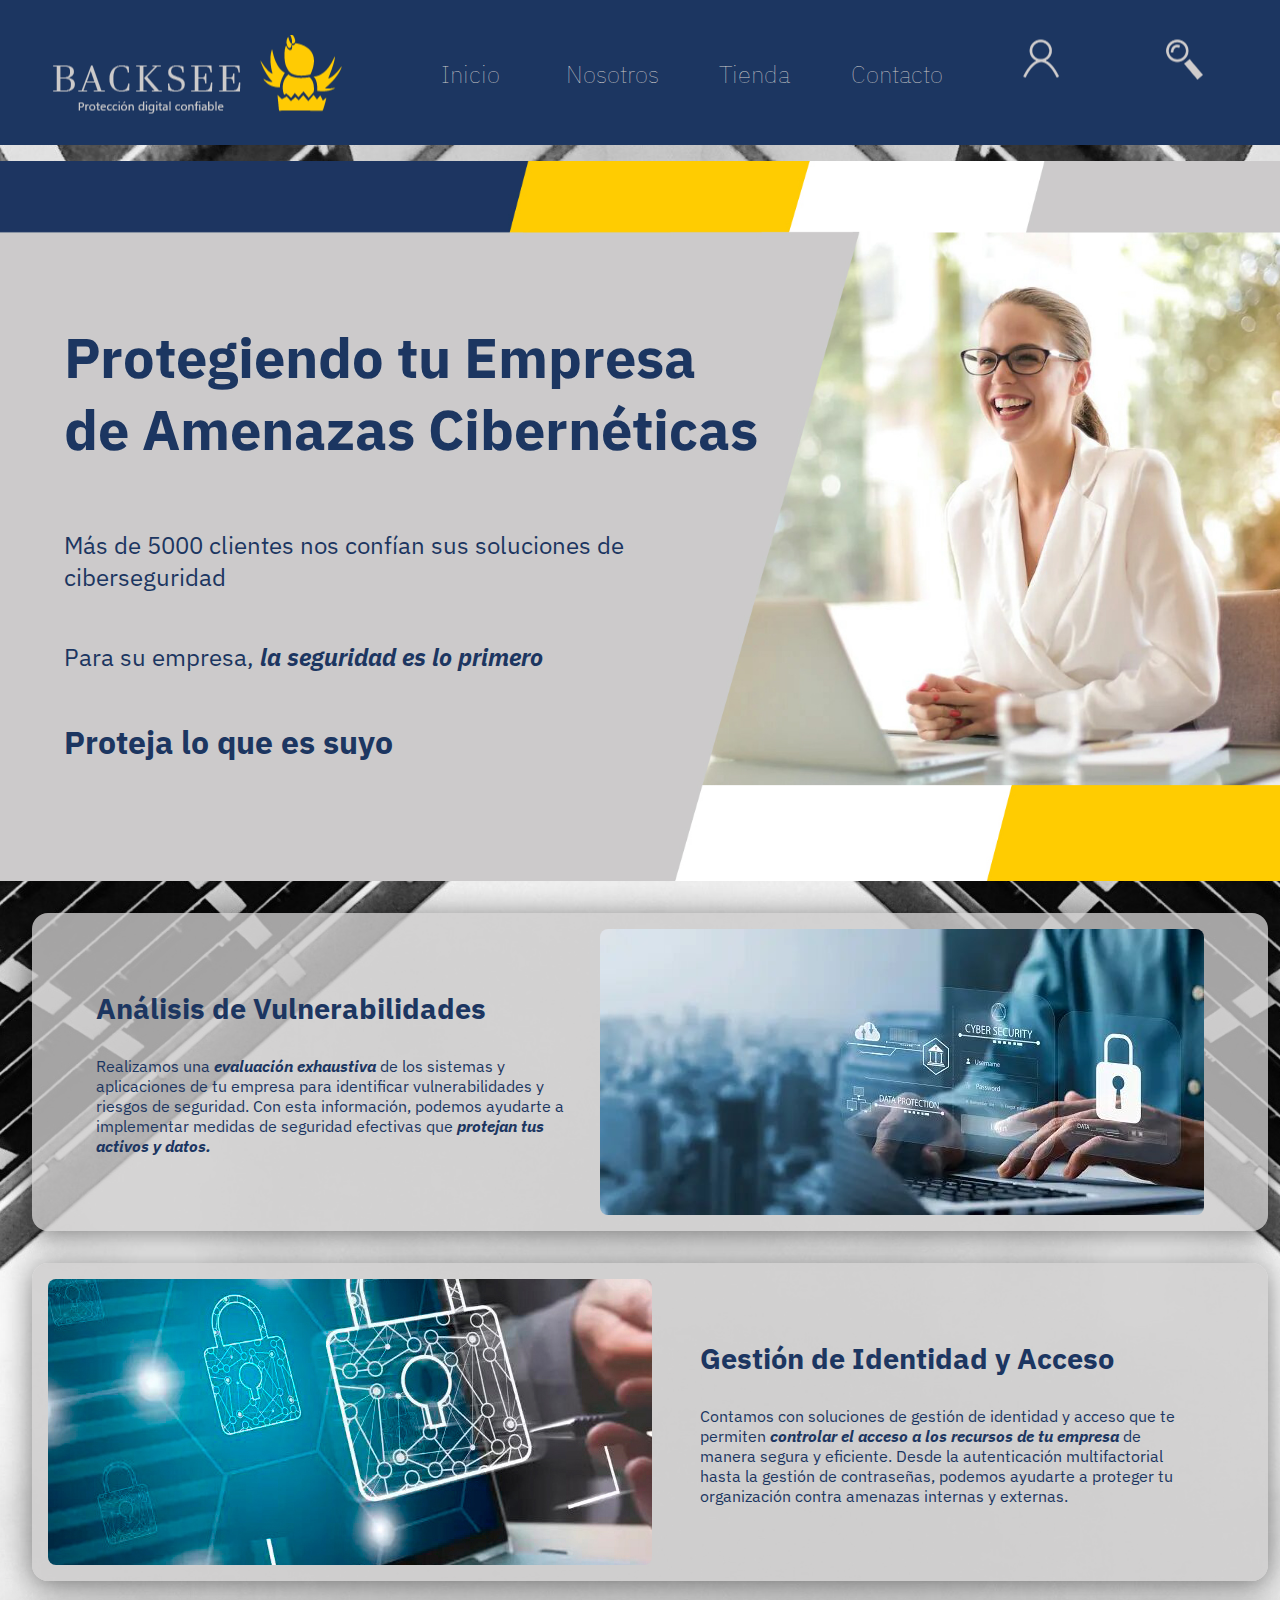
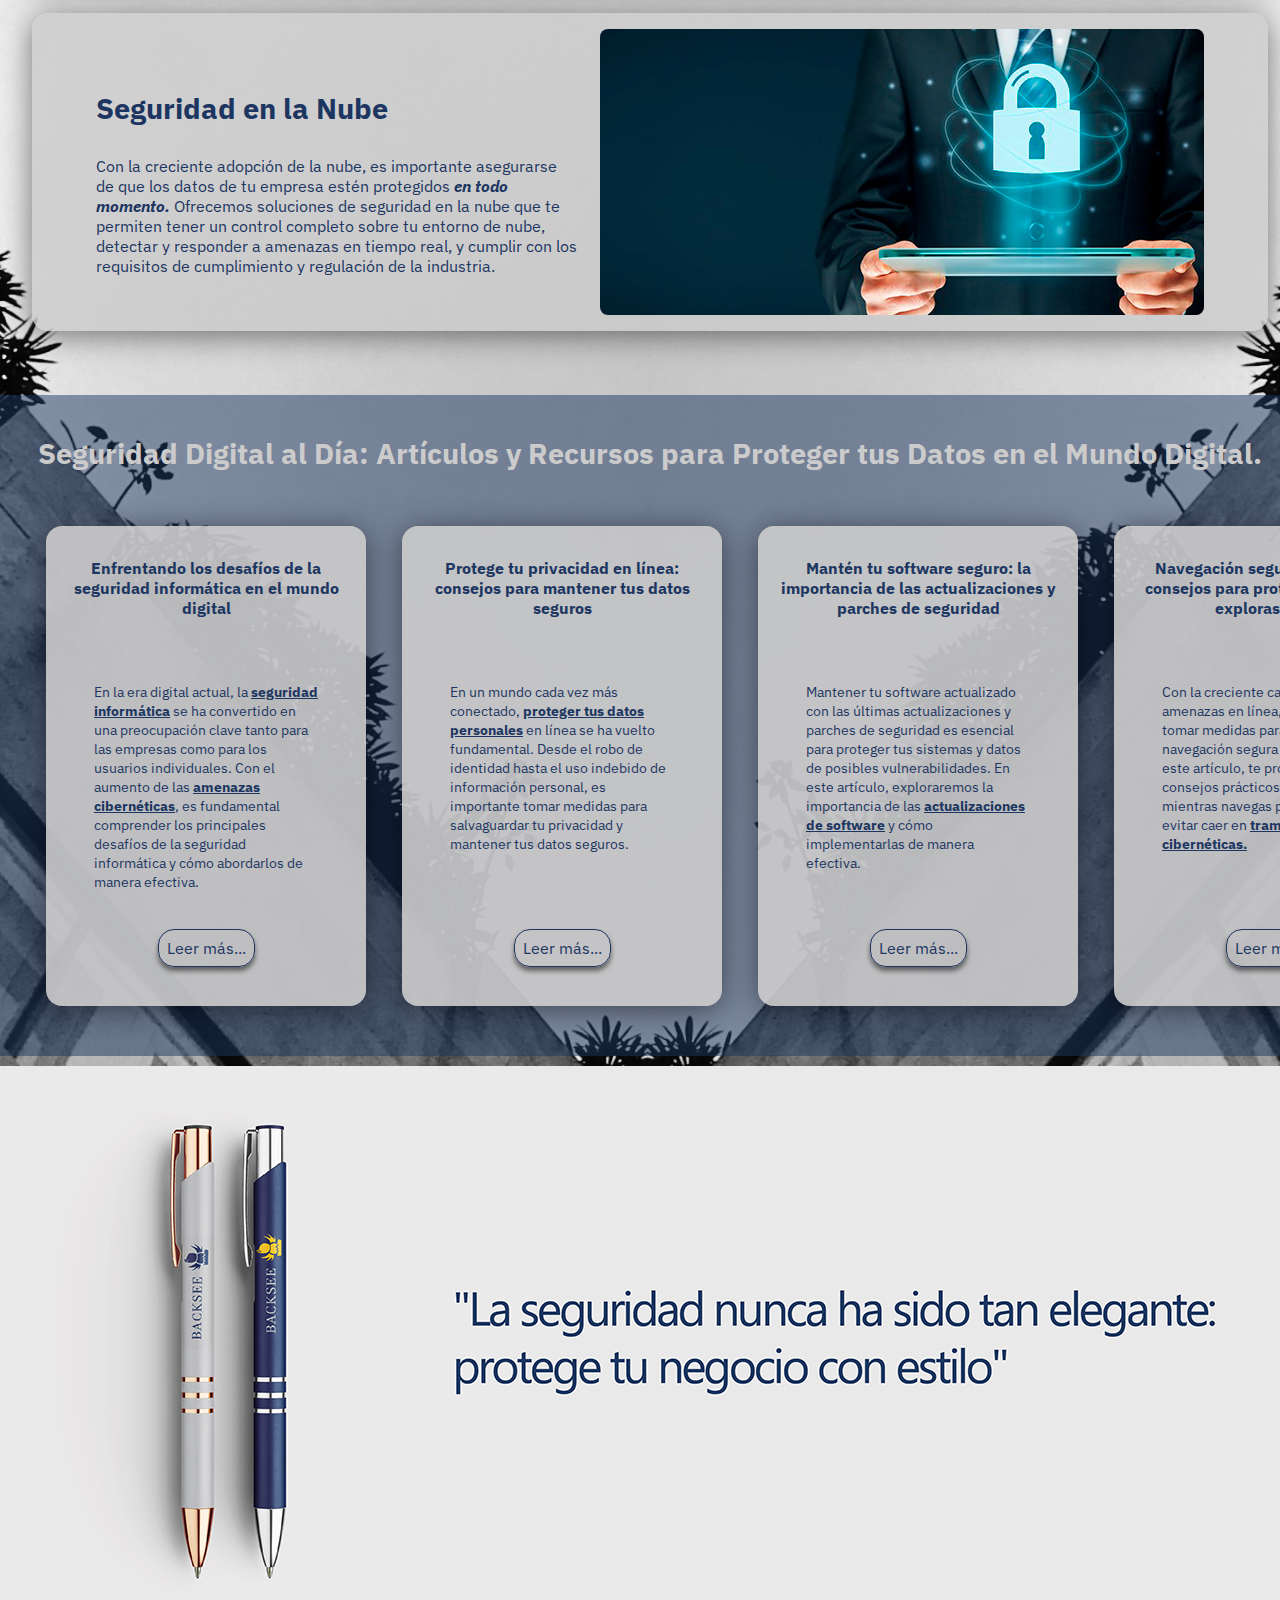
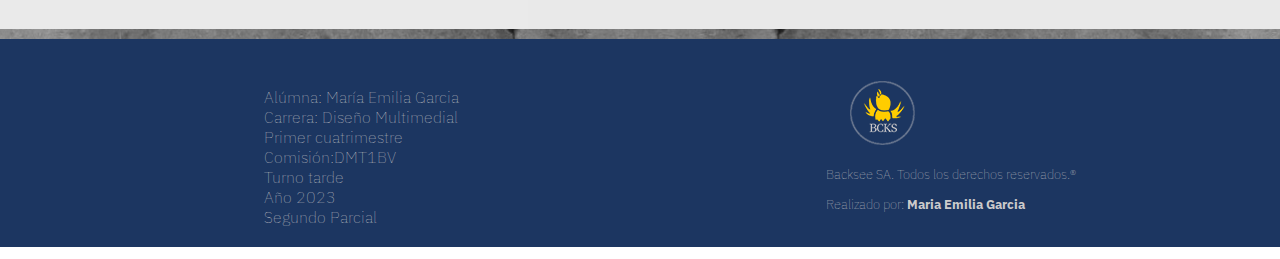
<file: index.html>
<!DOCTYPE html>
<html lang="es">
  <head>
    <meta charset="UTF-8">
    <title>Inicio - Backsee</title>
    <link rel="stylesheet" href="estilos/normalize.css">
    <link rel="stylesheet" href="estilos/styles.css">
  </head>
  <body>
    <div id="contenedorindex">
      <header>
        <h1>Backsee</h1>

        <nav>
          <ul>
            <li><a class="animacionsubrayado" href="#">Inicio</a></li>
            <li><a class="animacionsubrayado" href="secciones/nosotros.html">Nosotros</a></li>
            <li><a class="animacionsubrayado" href="secciones/tienda.html">Tienda</a></li>
            <li><a class="animacionsubrayado" href="secciones/contacto.html">Contacto</a></li>
            <li>
              <a class="sesion" href="#" title="Iniciar sesion">Sesión</a>
            </li>
            <li><a class="buscar" href="#" title="Buscar">Búsqueda</a></li>
          </ul>
        </nav>
      </header>

      <main>
        <section class="bannerindex">
          <div class="bannerindexcontenedor">
            <h2>Protegiendo tu Empresa de Amenazas Cibernéticas</h2>
            <p>
              Más de 5000 clientes nos confían sus soluciones de ciberseguridad
            </p>
            <p>Para su empresa, <em>la seguridad es lo primero</em></p>
            <p><strong>Proteja lo que es suyo</strong></p>
          </div>
        </section>

        <section class="informaciongeneral">

          <div class="informacioncontenedor">
            <div class="informaciontexto">
            <h3>Análisis de Vulnerabilidades</h3>
            <p>
              Realizamos una <em>evaluación exhaustiva</em> de los sistemas y
              aplicaciones de tu empresa para identificar vulnerabilidades y
              riesgos de seguridad. Con esta información, podemos ayudarte a
              implementar medidas de seguridad efectivas que <em>protejan tus
                activos y datos.</em>
            </p></div>
            
            <img
              src="imagenes/analisisvulnerabilidades.jpg"
              width="604"
              height="286"
              alt="analisis de vulnerabilidades">
          
          </div>


          <div class="informacioncontenedorizquierda">
            <img
            src="imagenes/gestiondeacceso.jpg"
            width="604"
            height="286"
            alt="gestión de identidad y acceso">
            <div class="informaciontextoizquierda">
            <h3>Gestión de Identidad y Acceso</h3>
            <p>
              Contamos con soluciones de gestión de identidad y acceso que te
              permiten <em>controlar el acceso a los recursos de tu empresa</em> de
              manera segura y eficiente. Desde la autenticación multifactorial
              hasta la gestión de contraseñas, podemos ayudarte a proteger tu
              organización contra amenazas internas y externas.
            </p>
          </div>
           
          </div>

          <div class="informacioncontenedor">
          
            <div class="informaciontexto">
            <h3>Seguridad en la Nube</h3>
            <p>
              Con la creciente adopción de la nube, es importante asegurarse de
              que los datos de tu empresa estén protegidos <em>en todo momento.</em> 
              Ofrecemos soluciones de seguridad en la nube que te permiten tener
              un control completo sobre tu entorno de nube, detectar y responder
              a amenazas en tiempo real, y cumplir con los requisitos de
              cumplimiento y regulación de la industria.
            </p>
          </div>

            <img
              src="imagenes/seguridadenlanube.jpg"
              width="604"
              height="286"
              alt="seguridad en la nube">
          </div>
        

        </section>

        <section class="blog">
          <h2>
            Seguridad Digital al Día: Artículos y Recursos para Proteger tus
            Datos en el Mundo Digital.
          </h2>
          <div class="desplazamiento">
          <article>
            <h3>
              Enfrentando los desafíos de la seguridad informática en el mundo
              digital
            </h3>
            <p>
              En la era digital actual, la <strong>seguridad informática</strong> se ha
              convertido en una preocupación clave tanto para las empresas como
              para los usuarios individuales. Con el aumento de las <strong>amenazas
              cibernéticas</strong>, es fundamental comprender los principales desafíos
              de la seguridad informática y cómo abordarlos de manera efectiva.
            </p>
            <a href="#">Leer más...</a>
          </article>
          <article>
            <h3>
              Protege tu privacidad en línea: consejos para mantener tus datos
              seguros
            </h3>
            <p>
              En un mundo cada vez más conectado, <strong>proteger tus datos personales</strong>
              en línea se ha vuelto fundamental. Desde el robo de identidad
              hasta el uso indebido de información personal, es importante tomar
              medidas para salvaguardar tu privacidad y mantener tus datos
              seguros.
            </p>
            <a href="#">Leer más...</a>
          </article>
          <article>
            <h3>
              Mantén tu software seguro: la importancia de las actualizaciones y
              parches de seguridad
            </h3>
            <p>
              Mantener tu software actualizado con las últimas actualizaciones y
              parches de seguridad es esencial para proteger tus sistemas y
              datos de posibles vulnerabilidades. En este artículo, exploraremos
              la importancia de las <strong>actualizaciones de software</strong> y cómo
              implementarlas de manera efectiva.
            </p>
            <a href="#">Leer más...</a>
          </article>
          <article>
            <h3>
              Navegación segura en Internet: consejos para protegerte mientras
              exploras la web
            </h3>
            <p>
              Con la creciente cantidad de amenazas en línea, es fundamental
              tomar medidas para garantizar una navegación segura por Internet.
              En este artículo, te proporcionaremos consejos prácticos para
              protegerte mientras navegas por la web y evitar caer en <strong>trampas
              cibernéticas.</strong>
            </p>
            <a href="#">Leer más...</a>
          </article>
          <article>
            <h3>
              Respalda tus datos, respalda tu tranquilidad: la importancia de
              las copias de seguridad regulares
            </h3>
            <p>
              Perder datos importantes puede ser desastroso tanto para
              individuos como para empresas. Es por eso que es esencial realizar
              <strong>copias de seguridad regulares</strong> de tus datos. En este artículo,
              exploraremos la importancia de las copias de seguridad y cómo
              implementar un plan efectivo de <strong>respaldo de datos.</strong>
            </p>
            <a href="#">Leer más...</a>
          </article>
          <article>
            <h3>
              Mantén tu hogar a salvo: consejos para proteger tu red doméstica
              de ataques cibernéticos
            </h3>
            <p>
              Con la creciente cantidad de dispositivos conectados en nuestros
              hogares, <strong>proteger nuestra red doméstica</strong> se ha vuelto más
              importante que nunca. En este artículo, aprenderás consejos
              prácticos para fortalecer la seguridad de tu red y proteger tus
              dispositivos y datos.
            </p>
            <a href="#">Leer más...</a>
          </article>
          <article>
            <h3>
              Navegando las aguas del IoT seguro: consejos para proteger tus
              dispositivos conectados
            </h3>
            <p>
              Con el auge de los <strong>dispositivos del Internet de las cosas (IoT)</strong>,
              es crucial comprender los riesgos de seguridad asociados y cómo
              proteger tus dispositivos conectados. En este artículo,
              exploraremos los desafíos de seguridad del IoT y proporcionaremos
              consejos para proteger tus dispositivos y datos.
            </p>
            <a href="#">Leer más...</a>
          </article>
          <article>
            <h3>
              Las últimas tendencias en ciberseguridad: mantente al día con los
              avances en protección de datos
            </h3>
            <p>
              El campo de la seguridad informática está en constante evolución,
              y es importante mantenerse al día con las últimas tendencias y
              avances en ciberseguridad. En este artículo, exploraremos algunas
              de las <strong>tendencias emergentes en ciberseguridad</strong> y cómo pueden
              impactar en la protección de tus datos y sistemas.
            </p>
            <a href="#">Leer más...</a>
          </article>
        </div>
        </section>

        <div id="carruselindex">
          <ul>
            <li><img src="imagenes/bannerlapicera.jpg" width="1300" height="563" alt="lapicera"></li><!-- 
             --><li><img src="imagenes/bannerpulsera.jpg" width="1300" height="563" alt="pulsera"></li><!-- 
             --><li><img src="imagenes/bannerreloj.jpg" width="1300" height="563" alt="reloj"></li><!-- 
             --><li><img src="imagenes/bannertaza.jpg" width="1300" height="563" alt="taza"></li>
          </ul>
        </div>

      </main>

      <footer class="piedepagina">
        <div class="datosalumna">
        <ul>
          <li>Alúmna: María Emilia Garcia</li>
          <li>Carrera: Diseño Multimedial</li>
          <li>Primer cuatrimestre</li>
          <li>Comisión:DMT1BV</li>
          <li>Turno tarde</li>
          <li>Año 2023</li>
          <li>Segundo Parcial</li>
        </ul>
      </div>
        <div class="derechos">
          <img src="imagenes/logofooter.png" width="115" height="68" alt="logo backsee">
          <p>Backsee SA. Todos los derechos reservados.®</p>
          <p>
            Realizado por:
            <a href="mailto:maria.garcia@davinci.edu.ar">Maria Emilia Garcia</a>
          </p>
        </div>
      </footer>
    </div>
  </body>
</html>
</file>
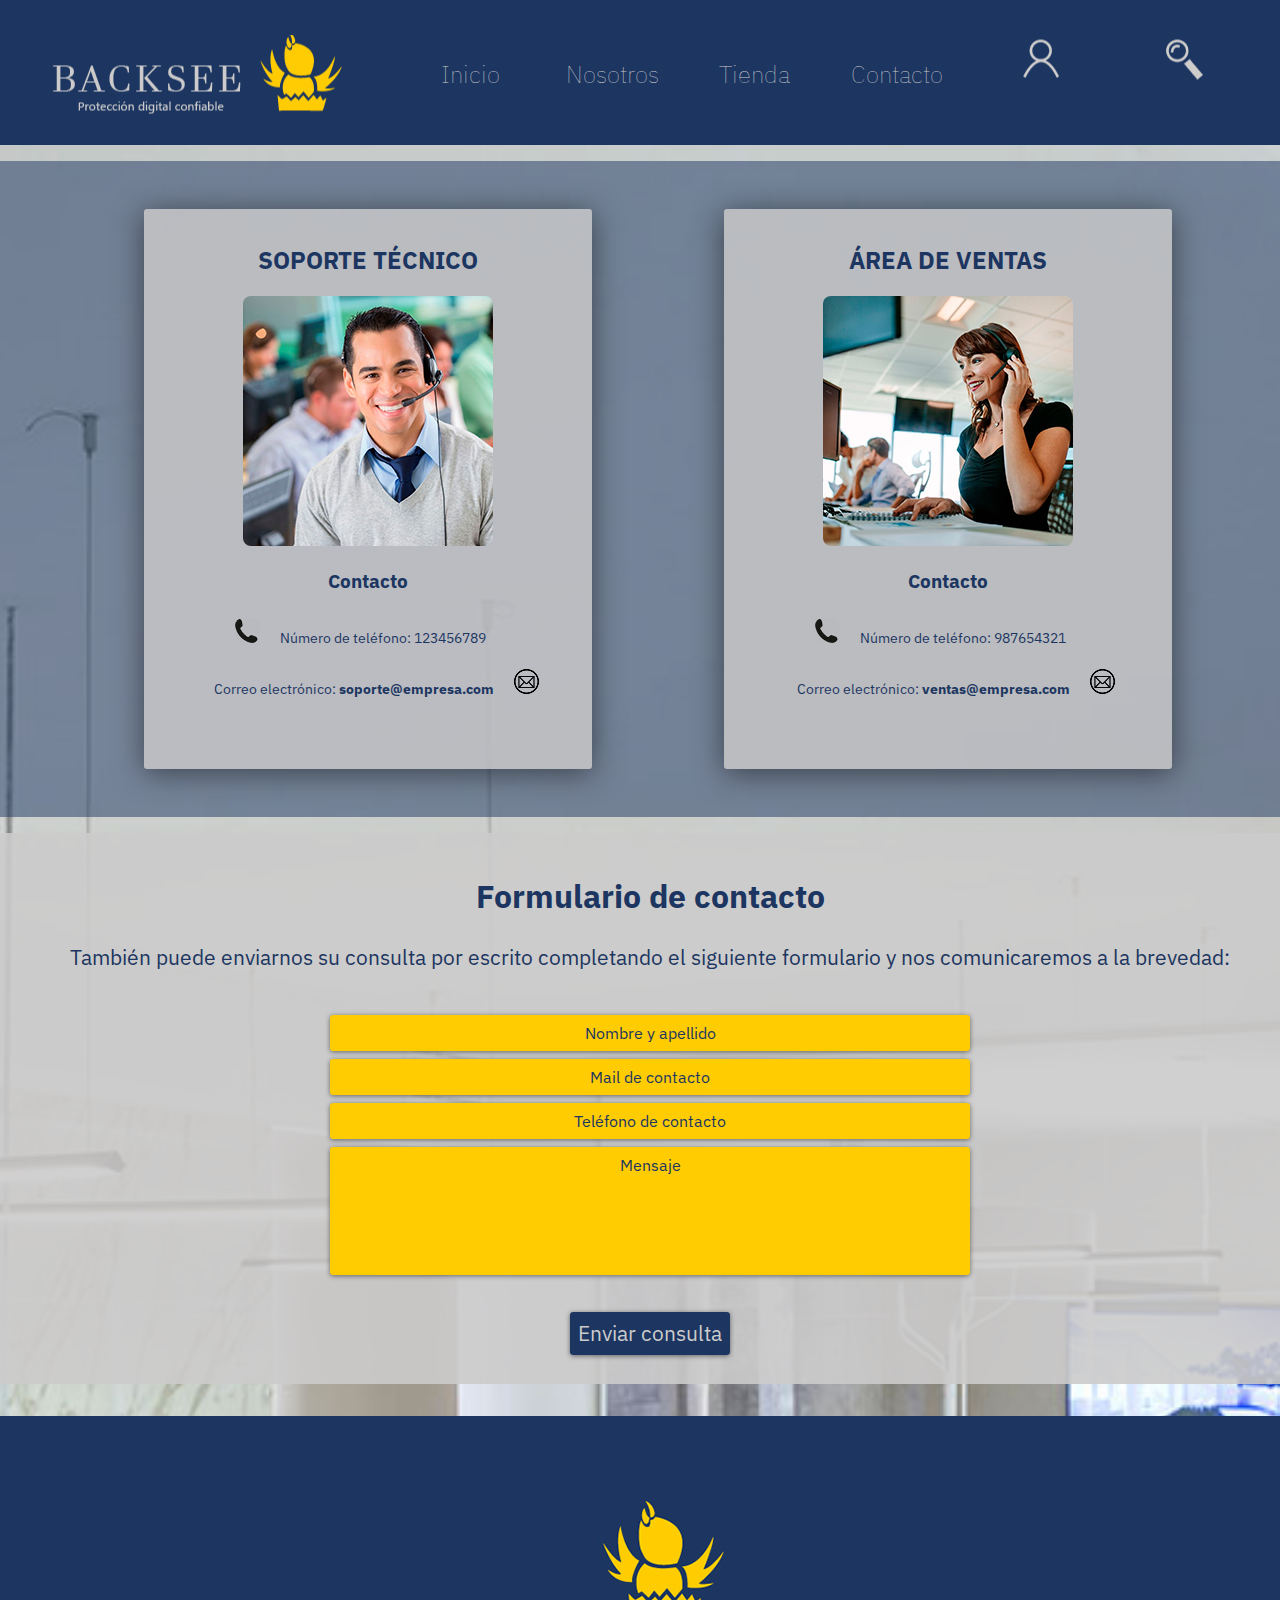
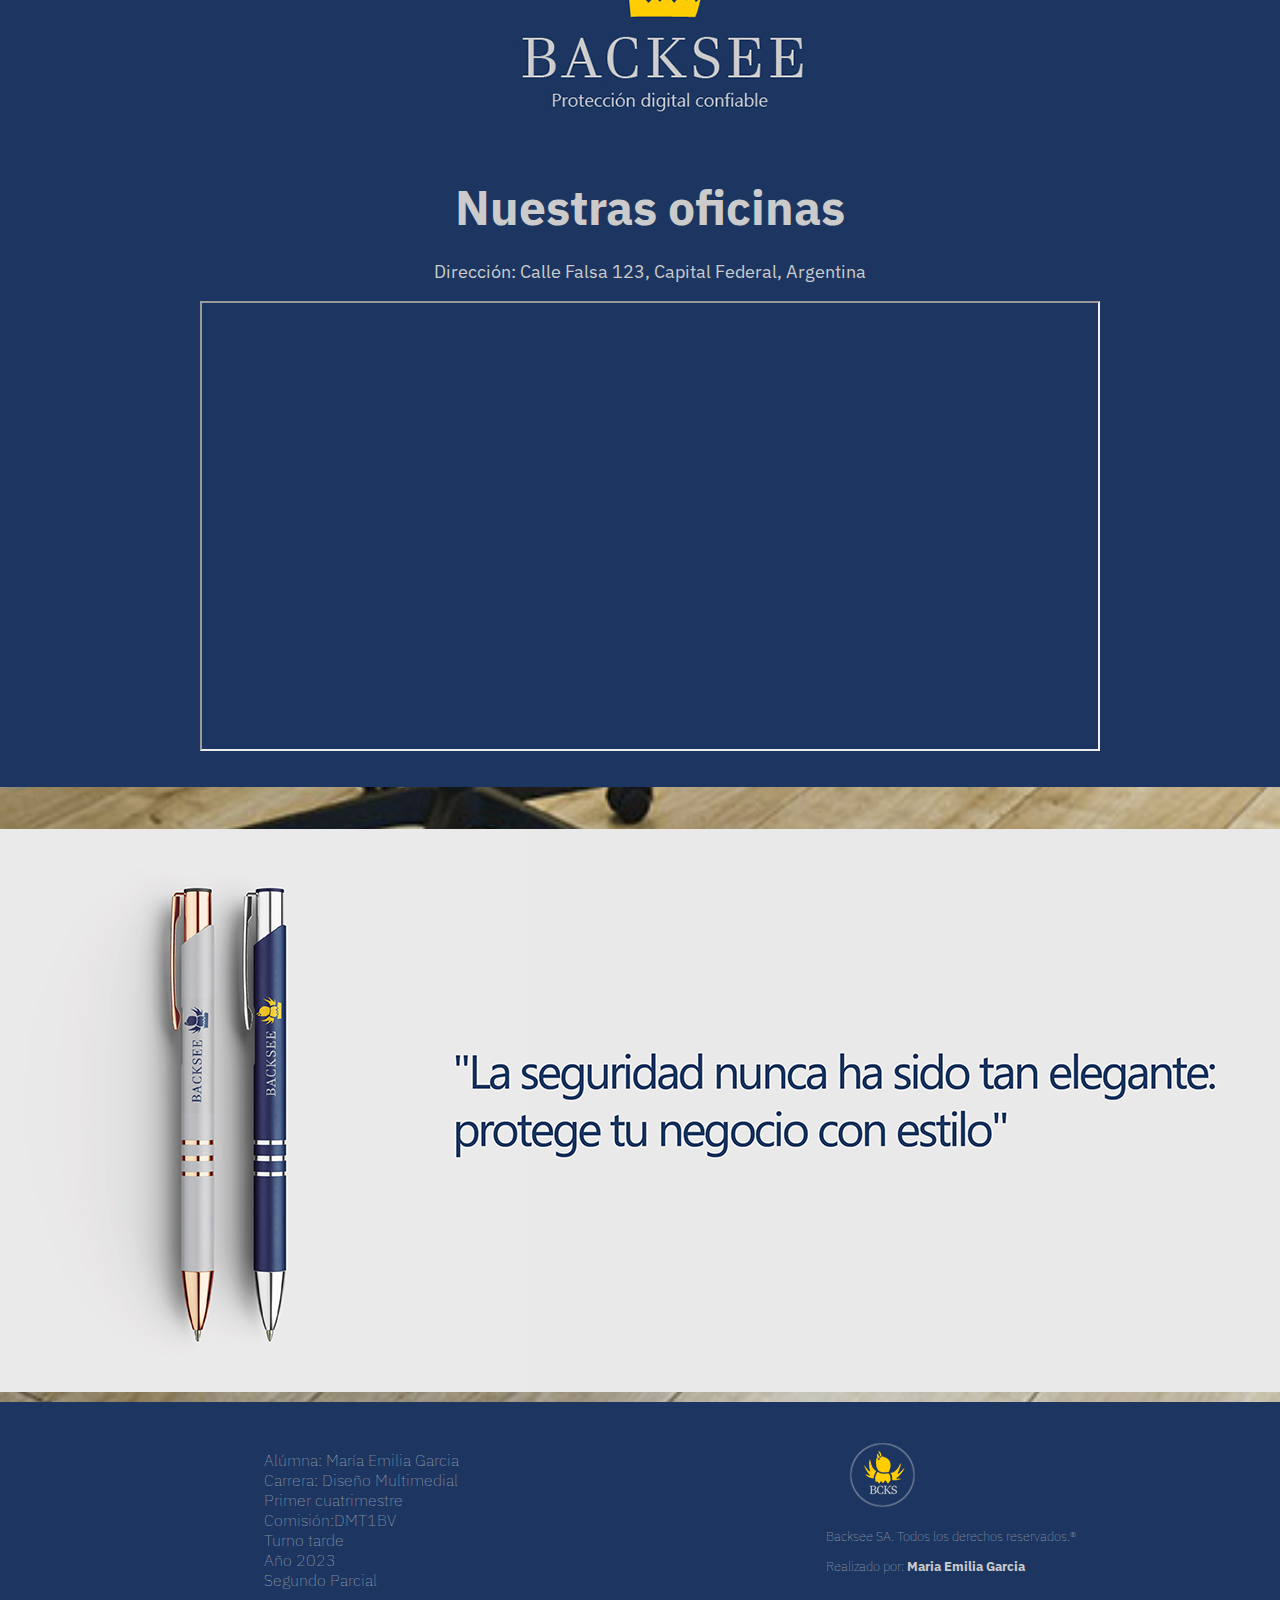
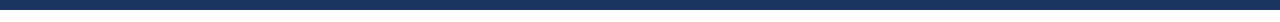
<file: secciones/contacto.html>
<!DOCTYPE html>
<html lang="es">
  <head>
    <meta charset="UTF-8">
    <title>Contacto - Backsee</title>
    <link rel="stylesheet" href="../estilos/normalize.css">
    <link rel="stylesheet" href="../estilos/styles.css">
  </head>

  <body>
    <div id="contenedorcontacto">
      <header>
        <h1>Backsee</h1>

        <nav>
          <ul>
            <li>
              <a class="animacionsubrayado" href="../index.html">Inicio</a>
            </li>
            <li>
              <a class="animacionsubrayado" href="nosotros.html">Nosotros</a>
            </li>
            <li><a class="animacionsubrayado" href="tienda.html">Tienda</a></li>
            <li><a class="animacionsubrayado" href="#">Contacto</a></li>
            <li>
              <a class="sesion" href="#" title="Iniciar sesion">Sesión</a>
            </li>
            <li><a class="buscar" href="#" title="Buscar">Búsqueda</a></li>
          </ul>
        </nav>
      </header>
      <main>
        <section class="contacto">
          <div>
            <h2>SOPORTE TÉCNICO</h2>
            <img
              src="../imagenes/soportetecnico.jpg"
              width="250"
              height="250"
              alt="soporte técnico">
            <h3>Contacto</h3>

            <img
              src="../imagenes/telefono.png"
              width="25"
              height="25"
              alt="telefono">
            <p>Número de teléfono: 123456789</p>

            <!-- <p>Correo electrónico: soporte@empresa.com</p> -->
            <p>
              Correo electrónico:
              <a href="mailto:soporte@empresa.com">soporte@empresa.com</a>
            </p>

            <img src="../imagenes/mail.png" width="25" height="25" alt="mail">
          </div>

          <div>
            <h2>ÁREA DE VENTAS</h2>
            <img
              src="../imagenes/areaventas.jpg"
              width="250"
              height="250"
              alt="area de ventas">
            <h3>Contacto</h3>
            <img
              src="../imagenes/telefono.png"
              width="25"
              height="25"
              alt="telefono">
            <p>Número de teléfono: 987654321</p>

            <p>
              Correo electrónico:
              <a href="mailto:ventas@empresa.com">ventas@empresa.com</a>
            </p>
            <img src="../imagenes/mail.png" width="25" height="25" alt="mail">
          </div>
        </section>

        <section class="formulario">
          <h2>Formulario de contacto</h2>
          <p>
            También puede enviarnos su consulta por escrito completando el
            siguiente formulario y nos comunicaremos a la brevedad:
          </p>

          <ul>
            <li>Nombre y apellido</li>
            <li>Mail de contacto</li>
            <li>Teléfono de contacto</li>
            <li class="mensaje">Mensaje</li>
          </ul>
          <p><a class="enviar" href="#">Enviar consulta</a></p>
        </section>

        <section class="mapa">
          <img
            src="../imagenes/logoprincipal.jpg"
            width="500"
            height="310"
            alt="logo backsee">
          <h2>Nuestras oficinas</h2>
          <p>Dirección: Calle Falsa 123, Capital Federal, Argentina</p>
          <iframe
            src="https://www.google.com/maps/embed?pb=!1m18!1m12!1m3!1d3218.727439997211!2d-58.38157298467324!3d-34.60372288044279!2m3!1f0!2f0!3f0!3m2!1i1024!2i768!4f13.1!3m3!1m2!1s0x95bcca3d7e8e6e7f%3A0x8f0bb14d2d9e2d2d!2sObelisco%20de%20Buenos%20Aires!5e0!3m2!1sen!2sar!4v1622768463414!5m2!1sen!2sar"
            width="900"
            height="450"
          ></iframe>
        </section>

        
          
        
          <div id="carrusel">
            <ul>
              <li><img src="../imagenes/bannerlapicera.jpg" width="1300" height="563" alt="lapicera"></li><!-- 
               --><li><img src="../imagenes/bannerpulsera.jpg" width="1300" height="563" alt="pulsera"></li><!-- 
               --><li><img src="../imagenes/bannerreloj.jpg" width="1300" height="563" alt="reloj"></li><!-- 
               --><li><img src="../imagenes/bannertaza.jpg" width="1300" height="563" alt="taza"></li>
            </ul>
          </div>

      </main>

      <footer class="piedepagina">
        <div class="datosalumna">
          <ul>
            <li>Alúmna: María Emilia Garcia</li>
            <li>Carrera: Diseño Multimedial</li>
            <li>Primer cuatrimestre</li>
            <li>Comisión:DMT1BV</li>
            <li>Turno tarde</li>
            <li>Año 2023</li>
            <li>Segundo Parcial</li>
          </ul>
        </div>
        <div class="derechos">
          <img
            src="../imagenes/logofooter.png"
            width="115"
            height="68"
            alt="logo backsee">
          <p>Backsee SA. Todos los derechos reservados.®</p>
          <p>
            Realizado por:
            <a href="mailto:maria.garcia@davinci.edu.ar">Maria Emilia Garcia</a>
          </p>
        </div>
      </footer>
    </div>
  </body>
</html>
</file>
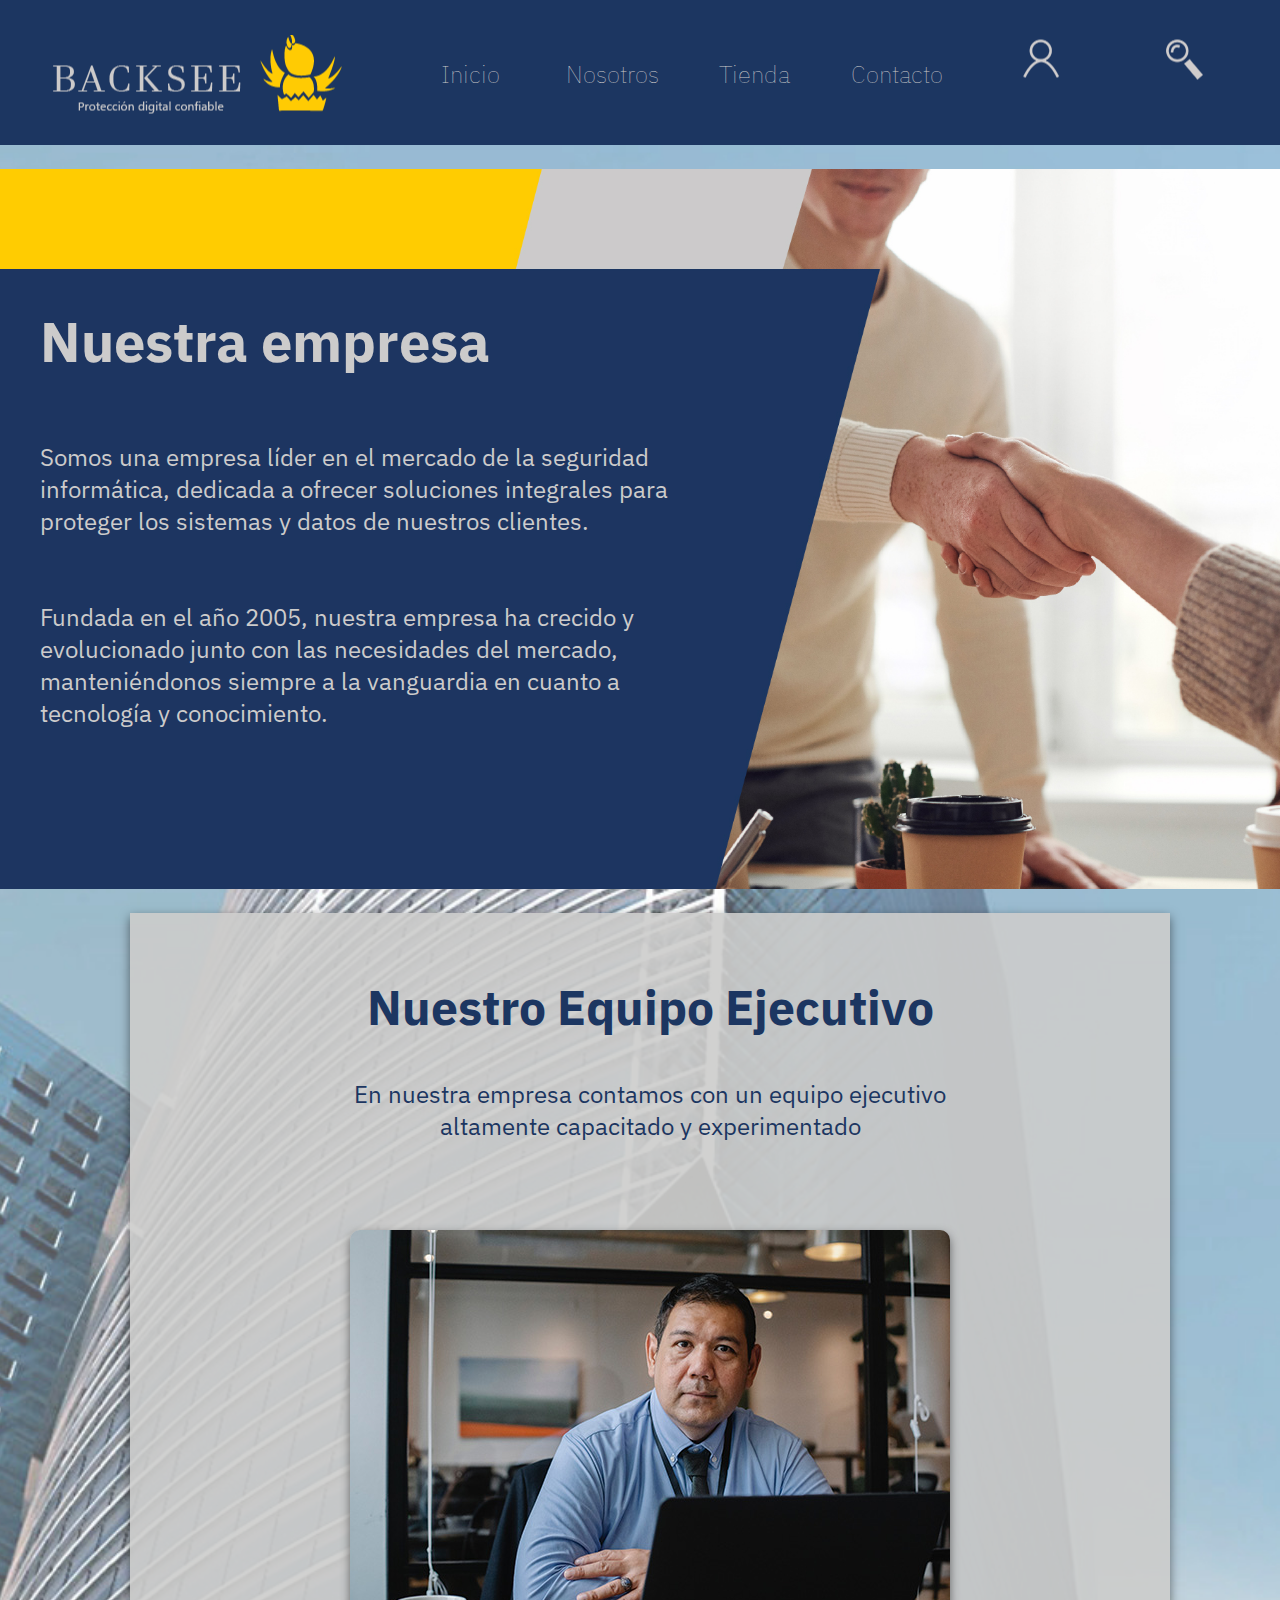
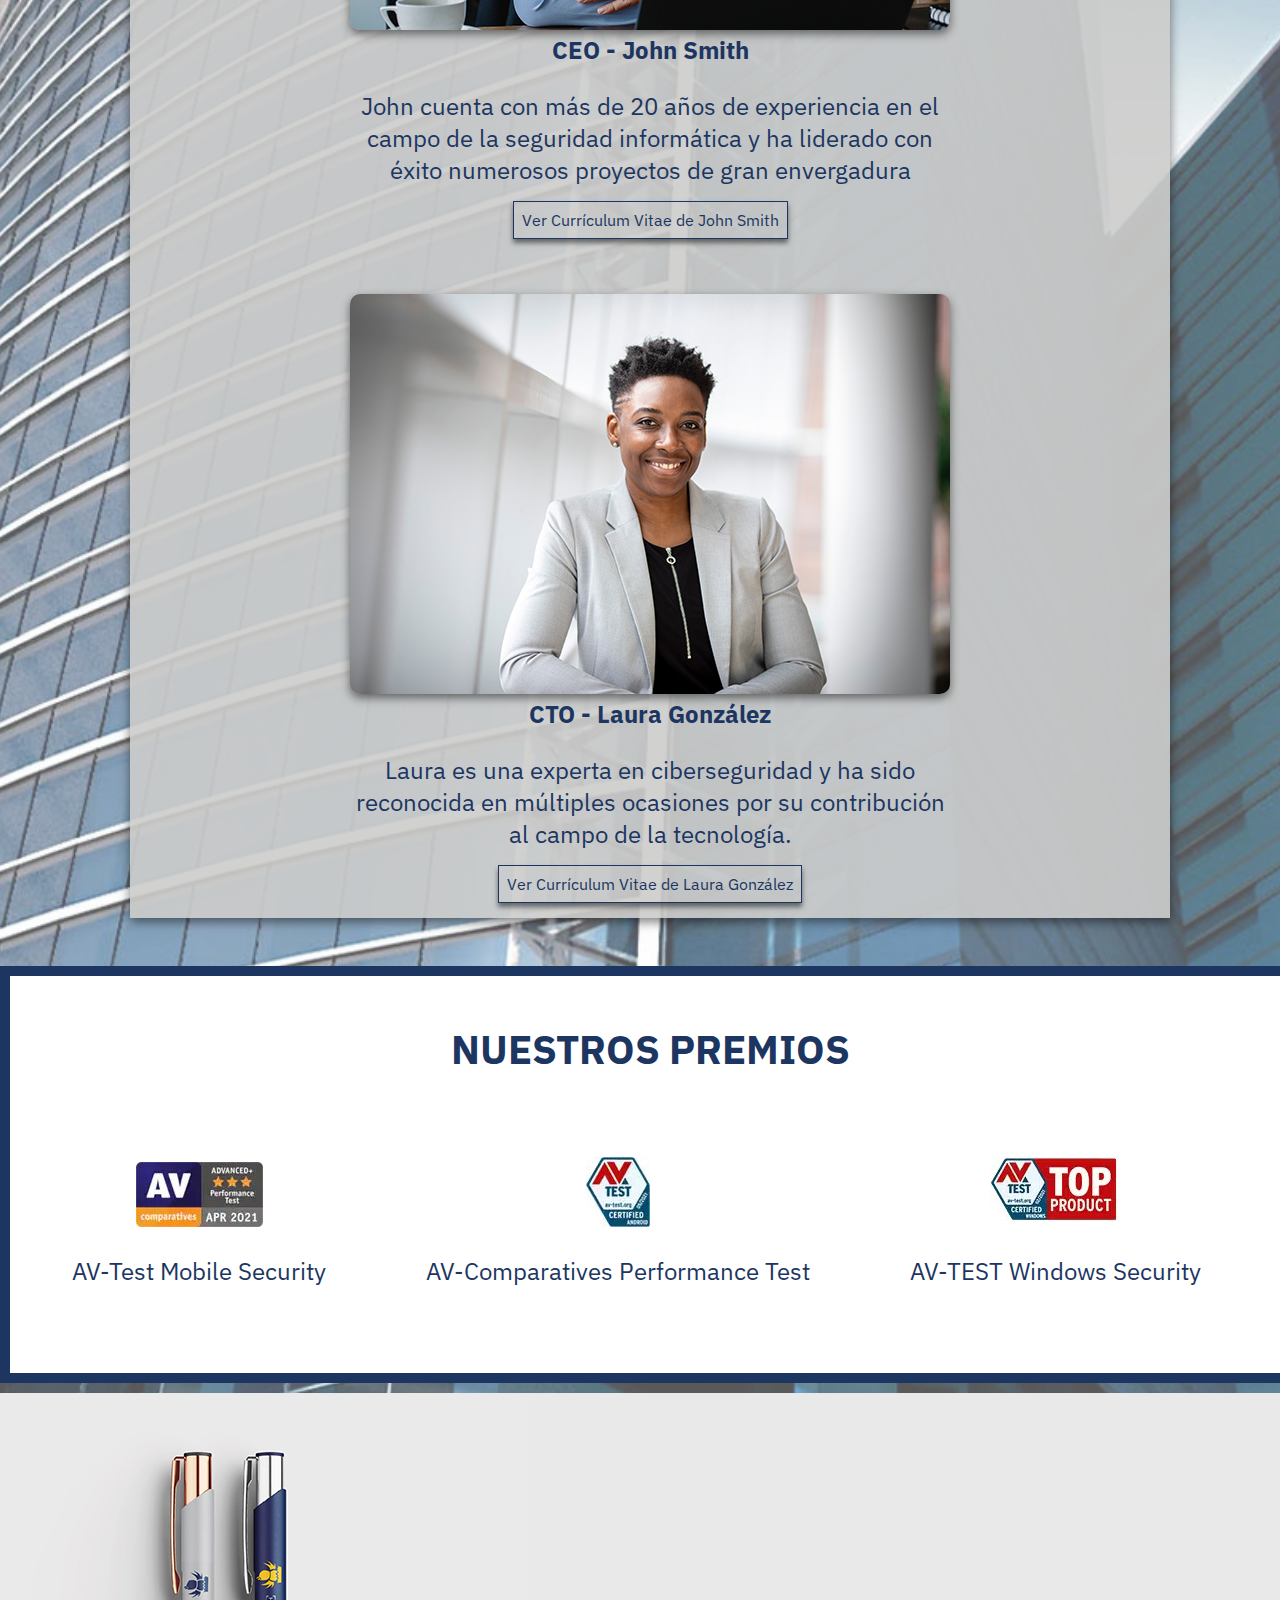
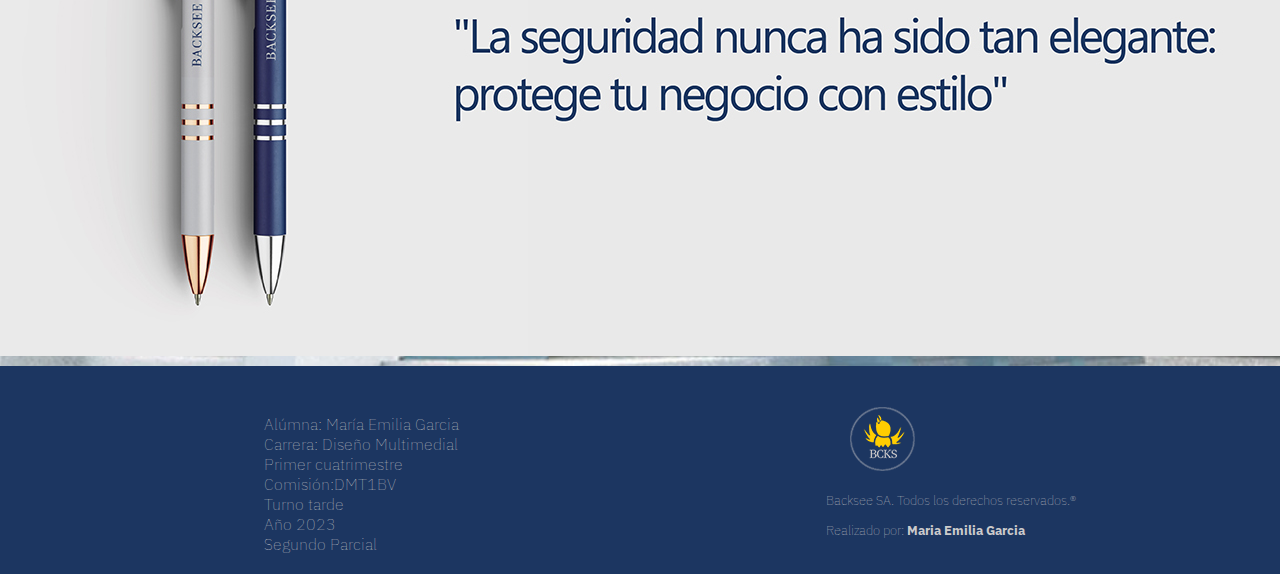
<file: secciones/nosotros.html>
<!DOCTYPE html>
<html lang="es">
  <head>
    <meta charset="UTF-8">
    <title>Nosotros - Backsee</title>
    <link rel="stylesheet" href="../estilos/normalize.css">
    <link rel="stylesheet" href="../estilos/styles.css">
  </head>
  <body>
    <div id="contenedornosotros">
      <header>
        <h1>Backsee</h1>

        <nav>
          <ul>
            <li><a class="animacionsubrayado" href="../index.html">Inicio</a></li>
            <li><a class="animacionsubrayado" href="#">Nosotros</a></li>
            <li><a class="animacionsubrayado" href="tienda.html">Tienda</a></li>
            <li><a class="animacionsubrayado" href="contacto.html">Contacto</a></li>
            <li>
              <a class="sesion" href="#" title="Iniciar sesion">Sesión</a>
            </li>
            <li><a class="buscar" href="#" title="Buscar">Búsqueda</a></li>
          </ul>
        </nav>
      </header>
      <main>
        <div class="bannernosotros">
          <h2>Nuestra empresa</h2>
          <p>
            Somos una empresa líder en el mercado de la seguridad informática,
            dedicada a ofrecer soluciones integrales para proteger los sistemas
            y datos de nuestros clientes.
          </p>
          <p>
            Fundada en el año 2005, nuestra empresa ha crecido y evolucionado
            junto con las necesidades del mercado, manteniéndonos siempre a la
            vanguardia en cuanto a tecnología y conocimiento.
          </p>
        </div>

        <section class="nuestroequipoejecutivo">
          <h2>Nuestro Equipo Ejecutivo</h2>

          <p>
            En nuestra empresa contamos con un equipo ejecutivo altamente
            capacitado y experimentado
          </p>

          <div class="empresario">
            <figure>
              <img
                src="../imagenes/johnsmith.jpg"
                width="600"
                height="400"
                alt="john smith">
              <figcaption>CEO - John Smith</figcaption>
            </figure>

            <p>
              John cuenta con más de 20 años de experiencia en el campo de la
              seguridad informática y ha liderado con éxito numerosos proyectos
              de gran envergadura
            </p>
            <a href="#">Ver Currículum Vitae de John Smith</a>
          </div>

          <div class="empresario">
            <figure>
              <img
                src="../imagenes/lauragonzalez.jpg"
                width="600"
                height="400"
                alt="laura gonzalez">
              <figcaption>CTO - Laura González</figcaption>
            </figure>
            <p>
              Laura es una experta en ciberseguridad y ha sido reconocida en
              múltiples ocasiones por su contribución al campo de la tecnología.
            </p>
            <a href="#">Ver Currículum Vitae de Laura González</a>
          </div>
        </section>

        

        <section class="premios">
          <h2>NUESTROS PREMIOS</h2>
          <div>
            <img
              src="../imagenes/premio1.jpg"
              width="127"
              height="65"
              alt="av test mobile security">
            <p>AV-Test Mobile Security</p>
          </div>
          <div>
            <img
              src="../imagenes/premio2.jpg"
              width="64"
              height="70"
              alt="av comparatives performance test">
            <p>AV-Comparatives Performance Test</p>
          </div>
          <div>
            <img
              src="../imagenes/premio3.jpg"
              width="131"
              height="70"
              alt="av test windows security">
            <p>AV-TEST Windows Security</p>
          </div>
        </section>


        
          


          <div id="carrusel">
            <ul>
              <li><img src="../imagenes/bannerlapicera.jpg" width="1300" height="563" alt="lapicera"></li><!-- 
               --><li><img src="../imagenes/bannerpulsera.jpg" width="1300" height="563" alt="pulsera"></li><!-- 
               --><li><img src="../imagenes/bannerreloj.jpg" width="1300" height="563" alt="reloj"></li><!-- 
               --><li><img src="../imagenes/bannertaza.jpg" width="1300" height="563" alt="taza"></li>
            </ul>
          </div>
        

       
      </main>
      <footer class="piedepagina">
        <div class="datosalumna">
          <ul>
            <li>Alúmna: María Emilia Garcia</li>
            <li>Carrera: Diseño Multimedial</li>
            <li>Primer cuatrimestre</li>
            <li>Comisión:DMT1BV</li>
            <li>Turno tarde</li>
            <li>Año 2023</li>
            <li>Segundo Parcial</li>
          </ul>
        </div>
        <div class="derechos">
          <img src="../imagenes/logofooter.png" width="115" height="68" alt="logo backsee">
          <p>Backsee SA. Todos los derechos reservados.®</p>
          <p>
            Realizado por:
            <a href="mailto:maria.garcia@davinci.edu.ar">Maria Emilia Garcia</a>
          </p>
        </div>
      </footer>
    </div>
  </body>
</html>
</file>
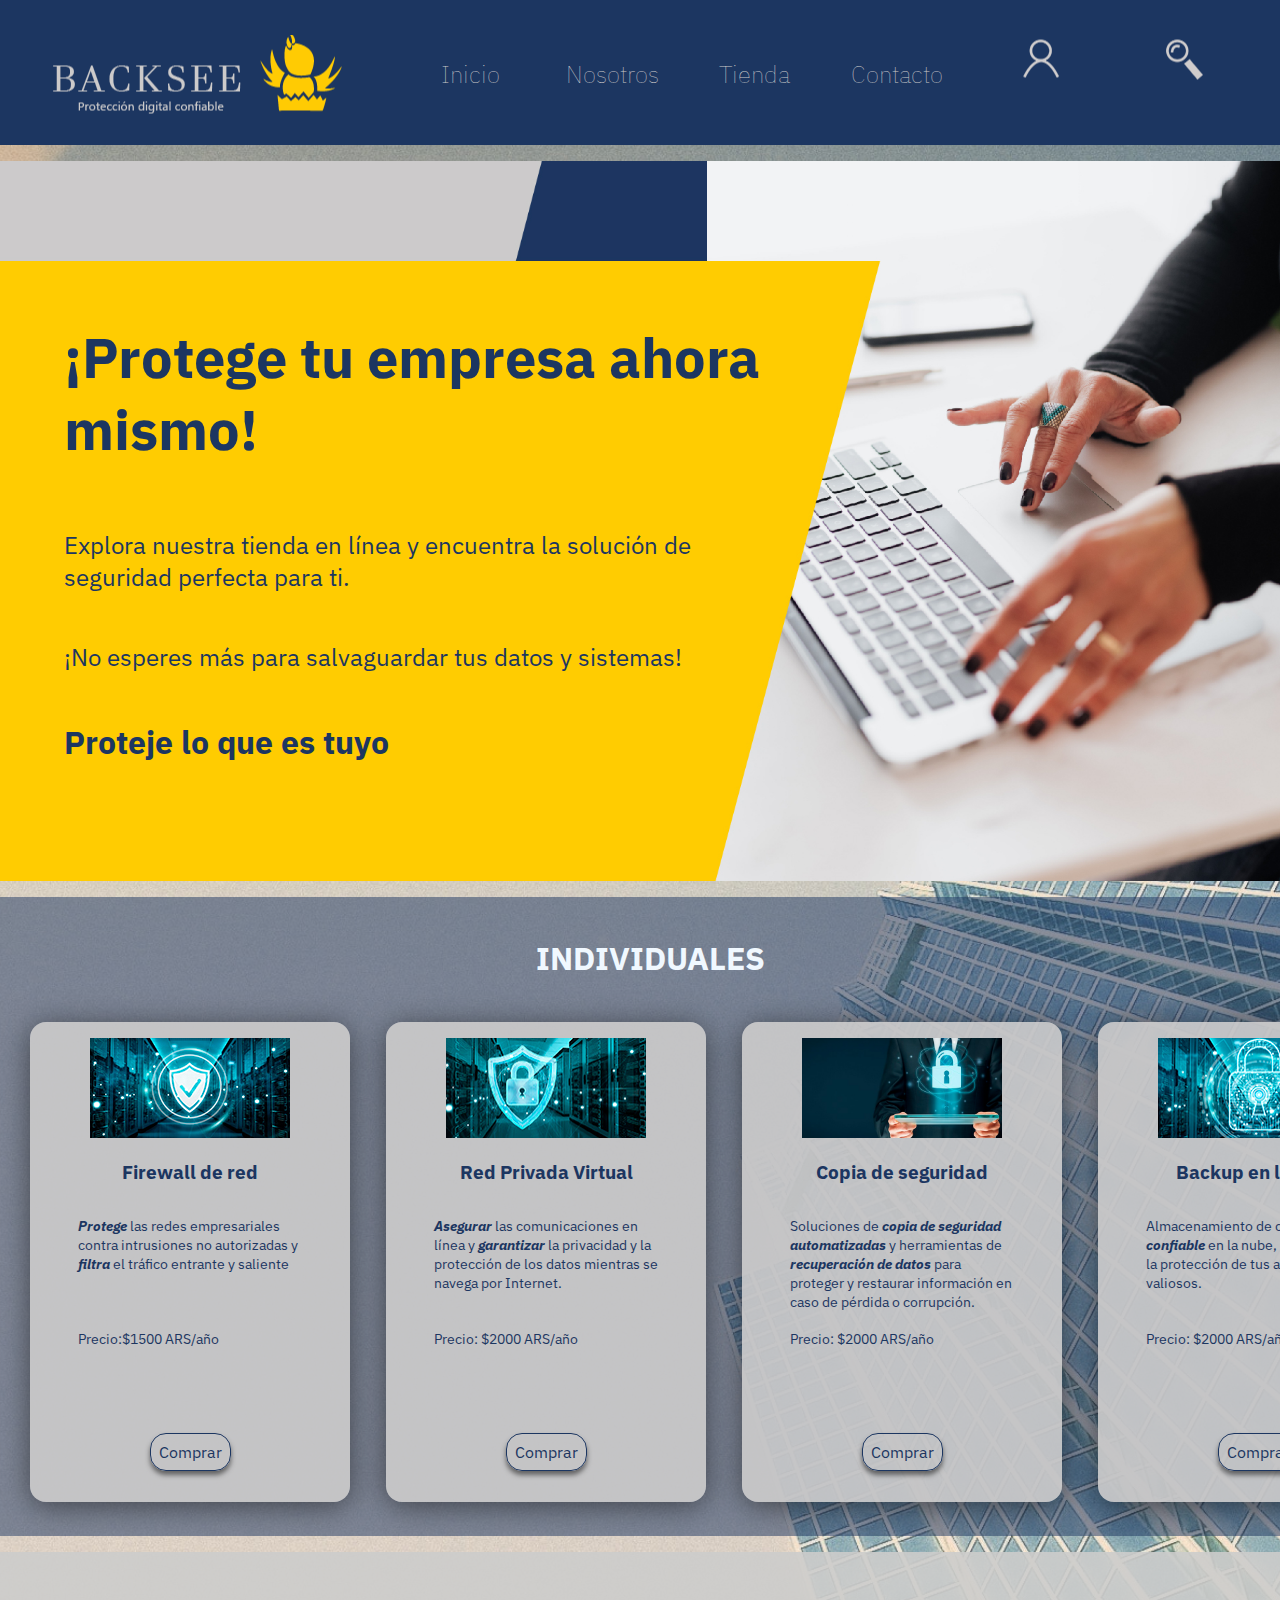
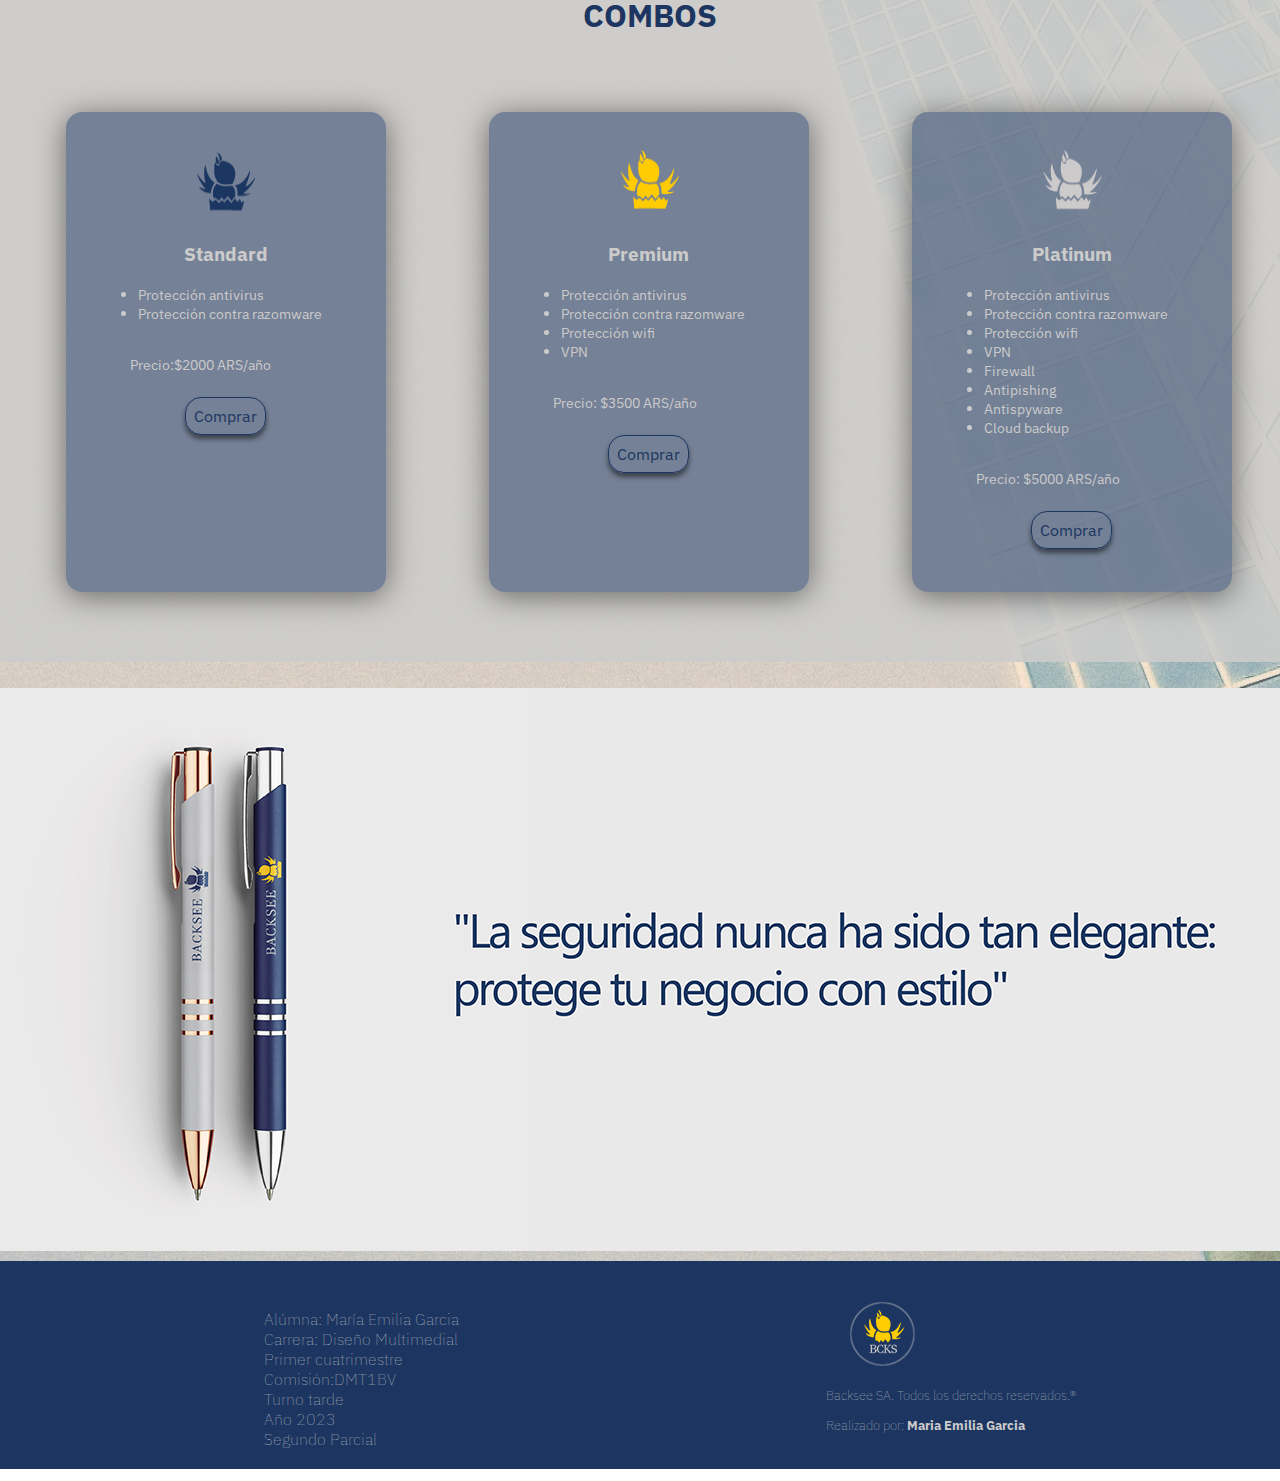
<file: secciones/tienda.html>
<!DOCTYPE html>
<html lang="es">
  <head>
    <meta charset="UTF-8">
    <title>Tienda - Backsee</title>
    <link rel="stylesheet" href="../estilos/normalize.css">
    <link rel="stylesheet" href="../estilos/styles.css">
  </head>

  <body>
    <div id="contenedortienda">
      <header>
        <h1>Backsee</h1>

        <nav>
          <ul>
            <li><a class="animacionsubrayado" href="../index.html">Inicio</a></li>
            <li><a class="animacionsubrayado" href="nosotros.html">Nosotros</a></li>
            <li><a class="animacionsubrayado" href="#">Tienda</a></li>
            <li><a class="animacionsubrayado" href="contacto.html">Contacto</a></li>
            <li>
              <a class="sesion" href="#" title="Iniciar sesion">Sesión</a>
            </li>
            <li><a class="buscar" href="#" title="Buscar">Búsqueda</a></li>
          </ul>
        </nav>
      </header>

      <main>
        <section class="bannertienda">
          <div class="bannertiendacontenedor">
            <h2>¡Protege tu empresa ahora mismo!</h2>
            <p>
              Explora nuestra tienda en línea y encuentra la solución de
              seguridad perfecta para ti.
            </p>
            <p>¡No esperes más para salvaguardar tus datos y sistemas!</p>
            <p><strong>Proteje lo que es tuyo</strong></p>
          </div>
        </section>

        <section class="productosindividuales">
          <h2>INDIVIDUALES</h2>

          <div>
            <img
              src="../imagenes/firewall.jpg"
              width="200"
              height="100"
              alt="firewall">
            <h3>Firewall de red</h3>
            <p>
              <em>Protege</em> las redes empresariales contra intrusiones no autorizadas
              y <em>filtra</em> el tráfico entrante y saliente
            </p>
            <p>Precio:$1500 ARS/año</p>
            <a href="#">Comprar</a>
          </div>

          <div>
            <img
              src="../imagenes/redprivadavirtual.jpg"
              width="200"
              height="100"
              alt="red privada virtual">
            <h3>Red Privada Virtual</h3>
            <p>
              <em>Asegurar</em> las comunicaciones en línea y <em>garantizar</em> la privacidad y
              la protección de los datos mientras se navega por Internet.
            </p>
            <p>Precio: $2000 ARS/año</p>
            <a href="#">Comprar</a>
          </div>

          <div>
            <img
              src="../imagenes/seguridadenlanube.jpg"
              width="200"
              height="100"
              alt="copia de seguridad">
            <h3>Copia de seguridad </h3>
            <p>
              Soluciones de <em>copia de seguridad automatizadas</em> y herramientas de
              <em>recuperación de datos</em> para proteger y restaurar información en
              caso de pérdida o corrupción.
            </p>
            <p>Precio: $2000 ARS/año</p>
            <a href="#">Comprar</a>
          </div>

          <div>
            <img
              src="../imagenes/backupnube.jpg"
              width="200"
              height="100"
              alt="respaldo nube">
            <h3>Backup en la nube</h3>
            <p>
              Almacenamiento de datos <em>seguro y confiable</em> en la nube,
              garantizando la protección de tus archivos más valiosos.
            </p>
            <p>Precio: $2000 ARS/año</p>
            <a href="#">Comprar</a>
          </div>
        </section>

        <section class="productoscombo">
          <h2>COMBOS</h2>

          <div>
            <img
              src="../imagenes/standard.png"
              width="75"
              height="75"
              alt="producto standard">
            <h3>Standard</h3>
            <ul>
              <li>Protección antivirus</li>
              <li>Protección contra razomware</li>
            </ul>
            <p>Precio:$2000 ARS/año</p>
            <a href="#">Comprar</a>
          </div>

          <div>
            <img
              src="../imagenes/premium.png"
              width="75"
              height="75"
              alt="producto premium">
            <h3>Premium</h3>
            <ul>
              <li>Protección antivirus</li>
              <li>Protección contra razomware</li>
              <li>Protección wifi</li>
              <li>VPN</li>
            </ul>
            <p>Precio: $3500 ARS/año</p>
            <a href="#">Comprar</a>
          </div>

          <div>
            <img
              src="../imagenes/platinum.png"
              width="75"
              height="75"
              alt="producto platinum">
            <h3>Platinum</h3>
            <ul>
              <li>Protección antivirus</li>
              <li>Protección contra razomware</li>
              <li>Protección wifi</li>
              <li>VPN</li>
              <li>Firewall</li>
              <li>Antipishing</li>
              <li>Antispyware</li>
              <li>Cloud backup</li>
            </ul>
            <p>Precio: $5000 ARS/año</p>
            <a href="#">Comprar</a>
          </div>
        </section>

        
          
        
          <div id="carrusel">
            <ul>
              <li><img src="../imagenes/bannerlapicera.jpg" width="1300" height="563" alt="lapicera"></li><!-- 
               --><li><img src="../imagenes/bannerpulsera.jpg" width="1300" height="563" alt="pulsera"></li><!-- 
               --><li><img src="../imagenes/bannerreloj.jpg" width="1300" height="563" alt="reloj"></li><!-- 
               --><li><img src="../imagenes/bannertaza.jpg" width="1300" height="563" alt="taza"></li>
            </ul>
          </div>
      </main>

      

      <footer class="piedepagina">
        <div class="datosalumna">
          <ul>
            <li>Alúmna: María Emilia Garcia</li>
            <li>Carrera: Diseño Multimedial</li>
            <li>Primer cuatrimestre</li>
            <li>Comisión:DMT1BV</li>
            <li>Turno tarde</li>
            <li>Año 2023</li>
            <li>Segundo Parcial</li>
          </ul>
        </div>
        <div class="derechos">
          <img src="../imagenes/logofooter.png" width="115" height="68" alt="logo backsee">
          <p>Backsee SA. Todos los derechos reservados.®</p>
          <p>
            Realizado por:
            <a href="mailto:maria.garcia@davinci.edu.ar">Maria Emilia Garcia</a>
          </p>
        </div>
      </footer>
    </div>
  </body>
</html>
</file>
<file: estilos/styles.css>
@import url('https://fonts.googleapis.com/css2?family=IBM+Plex+Sans:wght@300;500;700&display=swap');

* {
    /* padding: 0;
    margin: 0; */
    font-family: 'IBM Plex Sans', sans-serif;
}

/*
azul
#1C3661 
amarillo
#FFCC02
gris
#CCCBCB

*/

/* BODY */

/* HEADER */
header {
    background: #1C3661;
}

h1 {
    background-image: url(../imagenes/logoh1.png);
    background-size: auto;
    background-position: center;
    width: 25%;
    height: 5.5rem;
    margin-left: 2rem;
    vertical-align: middle;
    text-indent: -9999px;
    overflow: hidden;
    display: inline-block;
}


/* NAV */

nav {
    width: 900px;
    display: inline-block;
}

nav ul {
    display: block;
}

nav ul li {
    width: 100px;
    list-style: none;
    display: inline-block;
    margin: 1.2rem;
}

nav ul li a {
    color: #CCCBCB;
    text-decoration: none;
    font-size: 1.5rem;
    font-weight: 100;
    display: block;
    line-height: 3rem;
    text-align: center;
}

.animacionsubrayado {
    position: relative;
}

.animacionsubrayado::after {
    content: '';
    position: absolute;
    width: 100%;
    transform: scaleX(0);
    height: 2px;
    bottom: 0;
    left: 0;
    background-color: #FFCC02;
    transform-origin: bottom right;
    transition: transform 0.25s ease-out;
}

.animacionsubrayado:hover::after {
    transform: scaleX(1);
    transform-origin: bottom left;
}


.sesion {
    background-image: url(../imagenes/sesion.png );
    background-size: auto;
    background-position: center;
    background-repeat: no-repeat;
    text-indent: -9999px;
    overflow: hidden;
}

.buscar {
    background-image: url(../imagenes/buscar.png );
    background-size: auto;
    background-position: center;
    background-repeat: no-repeat;
    text-indent: -9999px;
    overflow: hidden;
}

/* INDEX */

#contenedorindex {
    width: 1300px;
    background-image: url(../imagenes/fondoindex.jpg);
    background-size: cover;
    background-repeat: no-repeat;
    background-position: center;
    margin: 0 auto;
}

em {
    font-weight: bold;
}

strong {
    font-size: 2rem;
}



.bannerindex {
    background-image: url(../imagenes/bannerindex.jpg);
    background-size: cover;
    background-repeat: no-repeat;
    background-position: center;
    height: 45rem;
    margin-top: 1rem;
    padding: 4rem;
}

.bannerindexcontenedor {
    width: 60%;
    margin-top: 6rem;
}

.bannerindexcontenedor h2 {
    margin-bottom: 4rem;
    font-size: 3.5rem;
    color: #1C3661;
}

.bannerindexcontenedor p {
    font-size: 1.5rem;
    margin-bottom: 3rem;
    color: #1C3661;
}

.informaciongeneral {
    margin: 2rem;
}

.informacioncontenedor {
    background: rgba(204, 203, 203, 0.8);
    border-radius: 16px;
    box-shadow: 0 4px 30px rgba(0, 0, 0, 0.5);
    padding: 1rem;
    display: inline-block;
    margin-bottom: 2rem;
}

.informacioncontenedorizquierda {
    background: rgba(204, 203, 203, 0.8);
    border-radius: 16px;
    box-shadow: 0 4px 30px rgba(0, 0, 0, 0.5);
    padding: 1rem;
    display: inline-block;
    margin-bottom: 2rem;
}

.informaciontexto {
    width: 40%;
    display: inline-block;
    color: #1C3661;
    margin-left: 3rem;
    margin-top: 2rem;
}

.informaciontexto h3 {
    font-size: 1.8rem;
}

.informaciontextoizquierda {
    width: 40%;
    display: inline-block;
    color: #1C3661;
    margin-right: 3rem;
    margin-top: 2rem;
}

.informaciontextoizquierda h3 {
    font-size: 1.8rem;
}

.informacioncontenedor img {
    float: right;
    vertical-align: top;
    margin-right: 3rem;
    border-radius: 8px;
}

.informacioncontenedorizquierda img {
    float: left;
    vertical-align: top;
    margin-right: 3rem;
    border-radius: 8px;
}

.blog {
    background: rgba(28, 54, 97, 0.5);
    padding: 1rem;
}

.desplazamiento {
    overflow: auto;
    white-space: nowrap;
    padding: 14px;
}

.blog article p {
    height: 50%;
}

.desplazamiento article {
    display: inline-block;
    color: #1C3661;
    text-align: center;
    padding: 14px;
    width: 20rem;
    margin: 1rem;
    padding: 1rem;
    height: 30rem;
    background: rgba(204, 203, 203, 0.9);
    border-radius: 1rem;
    box-shadow: 0 4px 30px rgba(0, 0, 0, 0.5);
    overflow: auto;
    white-space: normal;
}

.desplazamiento article:hover {
    background-color: rgba(255, 204, 2, 0.8);
}

.desplazamiento article a {
    text-decoration: none;
    color: #1C3661;
    border: 1px solid;
    box-shadow: 0 4px 5px rgba(0, 0, 0, 0.5);
    border-radius: 1rem;
    padding: 0.5rem;
}

.desplazamiento article a:hover {
    text-decoration: none;
    color: #CCCBCB;
    background: #1C3661;
    border: 1px solid #1C3661;
    border-radius: 0.5rem;
    padding: 0.5rem;
}

.desplazamiento article p {
    text-align: start;
    margin: 2rem 2rem;
    font-size: 0.9rem;
}

.desplazamiento h3 {
    padding-bottom: 2rem;
    font-size: 1rem;
}

.blog h2 {
    text-align: center;
    color: #CCCBCB;
    font-size: 1.8rem;
}

.desplazamiento article strong {
    font-size: 0.9rem;
    text-decoration: underline;
}

::-webkit-scrollbar {
    width: 10px;
}

::-webkit-scrollbar-track {
    background: #CCCBCB;
}

::-webkit-scrollbar-thumb {
    background: rgba(28, 54, 97, 0.5);
}

::-webkit-scrollbar-thumb:hover {
    background: #1C3661;
}


/* BANNER INDEX */

#carruselindex {
    width: 1300px ;
    margin: 10px auto ;
    line-height: 0 ;
    overflow: hidden ;
    display: inline-block ;
    vertical-align: middle ;
}

#carruselindex ul {
    padding: 0 ;
    margin: 0 ;
    list-style: none ;
    width: 400%;
    position: relative;
    animation: carrusel 20s ease infinite ;
}

#carruselindex ul li {
    display: inline-block;
    width: 25%;
}

@keyframes carrusel {
    0% {
        margin-left: 0;
    }
    20% {
        margin-left: 0;
    }
    25% {
        margin-left: -100%;
    }
    45% {
        margin-left: -100%;
    }
    50% {
        margin-left: -200%;
    }
    70% {
        margin-left: -200%;
    }
    75% {
        margin-left: -300%;
    }
    95% {
        margin-left: -300%;
    }
    100% {
        margin-left: 0%;
    }
}


/* FOOTER */

.piedepagina {
    background: #1C3661;
    padding: 1rem;
    height: 13rem;
}

.datosalumna {
    padding: 1rem;
    display: inline-block;
    float: left;
    margin-left: 12rem;
}

.datosalumna ul li {
    list-style: none;
    color: #CCCBCB;
    font-weight: lighter;
}

.derechos {
    padding: 1rem;
    display: inline-block;
    margin-top: 0.6rem;
    margin-right: 12rem;
    float: right;
    color: #CCCBCB;
    font-weight: lighter;
    font-size: small;
}

a[href^="mailto:"] {
    color: #CCCBCB;
    text-decoration: none;
    font-weight: bold;
}

a[href^="mailto:"]:hover {
    color: #FFCC02;
    text-decoration: underline;
    font-weight: bold;
}


/* NOSOTROS */

#contenedornosotros {
    width: 1300px;
    background-image: url(../imagenes/fondonosotros.jpg);
    background-size: cover;
    background-repeat: no-repeat;
    background-position: center;
    margin: 0 auto;
}


.bannernosotros {
    background-image: url(../imagenes/bannernosotros.jpg);
    background-size: cover;
    background-repeat: no-repeat;
    background-position: center;
    height: 45rem;
    margin-top: 1.5rem;
    padding: 2.5rem;
}

.bannernosotros h2 {
    margin-top: 6rem;
    margin-bottom: 4rem;
    font-size: 3.5rem;
    color: #CCCBCB;
}

.bannernosotros p {
    font-size: 1.5rem;
    margin-top: 4rem;
    color: #CCCBCB;
    width: 55%;
}

.nuestroequipoejecutivo {
    background: rgba(204, 204, 203, 0.9);
    padding: 1.5rem;
    width: 80%;
    margin: 1.5rem auto 3rem auto;
    box-shadow: 0 4px 10px rgba(0, 0, 0, 0.5);
}

.nuestroequipoejecutivo h2 {
    text-align: center;
    color: #1C3661;
    font-size: 3rem;
}

.nuestroequipoejecutivo p {
    color: #1C3661;
    font-size: 1.5rem;
    width: 60%;
    text-align: center;
    margin: 1.5rem auto 1.5rem auto;
}

.empresario {
    text-align: center;
}

.empresario figcaption {
    color: #1C3661;
    font-weight: 700;
    font-size: 1.5rem;
}

.empresario img {
    border-radius: 10px;
    box-shadow: 0 4px 10px rgba(0, 0, 0, 0.5);
    margin-top: 4rem;
}

.empresario a {
    text-decoration: none;
    color: #1C3661;
    border: 1px solid;
    box-shadow: 0 4px 5px rgba(0, 0, 0, 0.5);
    padding: 0.5rem;
}

.empresario a:hover {
    text-decoration: none;
    color: #CCCBCB;
    background: #1C3661;
    border: 1px solid #1C3661;
    border-radius: 0.5rem;
    padding: 0.5rem;
}

.premios {
    background-color: white;
    padding: 1rem;
    overflow: auto;
    white-space: nowrap;
    padding: 14px;
    margin-top: 1rem;
    border: 10px solid #1C3661;
}

.premios div {
    display: inline-block;
    margin: 2rem;
    text-align: center;
    padding: 1rem;
}

.premios p {
    color: #1C3661;
    font-size: 1.5rem;
}

.premios h2 {
    color: #1C3661;
    font-size: 2.5rem;
    text-align: center;
}



/* BANNER PUBLICIDAD */

#carrusel {
    width: 1300px ;
    margin: 10px auto ;
    line-height: 0 ;
    overflow: hidden ;
    display: inline-block ;
    vertical-align: middle ;
}

#carrusel ul {
    padding: 0 ;
    margin: 0 ;
    list-style: none ;
    width: 400%;
    position: relative;
    animation: carrusel 20s ease infinite ;
}

#carrusel ul li {
    display: inline-block;
    width: 25%;
}

@keyframes carrusel {
    0% {
        margin-left: 0;
    }
    20% {
        margin-left: 0;
    }
    25% {
        margin-left: -100%;
    }
    45% {
        margin-left: -100%;
    }
    50% {
        margin-left: -200%;
    }
    70% {
        margin-left: -200%;
    }
    75% {
        margin-left: -300%;
    }
    95% {
        margin-left: -300%;
    }
    100% {
        margin-left: 0%;
    }
}



/* TIENDA */

#contenedortienda {
    width: 1300px;
    background-image: url(../imagenes/fondotienda.jpg);
    background-size: cover;
    background-repeat: no-repeat;
    background-position: center;
    margin: 0 auto;
}

.bannertienda {
    background-image: url(../imagenes/bannertienda.jpg);
    background-size: cover;
    background-repeat: no-repeat;
    background-position: center;
    height: 45rem;
    margin-top: 1rem;
    padding: 4rem;
}

.bannertiendacontenedor {
    width: 60%;
    margin-top: 6rem;
}

.bannertiendacontenedor h2 {
    margin-bottom: 4rem;
    font-size: 3.5rem;
    color: #1C3661;
}

.bannertiendacontenedor p {
    font-size: 1.5rem;
    margin-bottom: 3rem;
    color: #1C3661;
}

.productosindividuales {
    background: rgba(28, 54, 97, 0.5);
    padding: 1rem;
    overflow: auto;
    white-space: nowrap;
    padding: 14px;
    margin-top: 1rem;
}

.productosindividuales div {
    display: inline-block;
    color: #1C3661;
    text-align: center;
    padding: 14px;
    text-decoration: none;
    width: 20rem;
    margin: 1rem;
    padding: 1rem;
    height: 30rem;
    background: rgba(204, 203, 203, 0.9);
    border-radius: 1rem;
    box-shadow: 0 4px 30px rgba(0, 0, 0, 0.5);
    overflow: auto;
    white-space: normal;
}

.productosindividuales div:hover {
    background: rgba(255, 204, 2, 0.8);
}

.productosindividuales p {
    height: 18%;
}

.productosindividuales div a {
    text-decoration: none;
    color: #1C3661;
    border: 1px solid;
    box-shadow: 0 4px 5px rgba(0, 0, 0, 0.5);
    border-radius: 1rem;
    padding: 0.5rem;
}

.productosindividuales div a:hover {
    text-decoration: none;
    color: #CCCBCB;
    background: #1C3661;
    border: 1px solid #1C3661;
    border-radius: 0.5rem;
    padding: 0.5rem;
}

.productosindividuales div p {
    text-align: start;
    margin: 2rem;
    font-size: 0.9rem;
}

.productosindividuales h2 {
    text-align: center;
    color: aliceblue;
    font-size: 2rem;
}


.productoscombo {
    background: rgba(204, 204, 203, 0.9);
    padding: 1rem;
    margin-top: 1rem;
    margin-bottom: 1rem;
}

.productoscombo div {
    display: inline-block;
    color: #CCCBCB;
    text-align: center;
    padding: 14px;
    width: 20rem;
    margin: 3.1rem;
    padding: 2rem;
    height: 30rem;
    background: rgba(28, 54, 97, 0.5);
    border-radius: 1rem;
    box-shadow: 0 4px 30px rgba(0, 0, 0, 0.5);
    overflow: auto;
    white-space: normal;
}

.productoscombo div:hover {
    background: rgba(28, 54, 97, 0.7);
}

.productoscombo div a {
    text-decoration: none;
    color: #1C3661;
    border: 1px solid;
    box-shadow: 0 4px 5px rgba(0, 0, 0, 0.5);
    border-radius: 1rem;
    padding: 0.5rem;
}

.productoscombo div a:hover {
    text-decoration: none;
    color: #CCCBCB;
    background: #1C3661;
    border: 1px solid #1C3661;
    border-radius: 0.5rem;
    padding: 0.5rem;
}

.productoscombo div p {
    text-align: start;
    margin: 2rem;
    font-size: 0.9rem;
}

.productoscombo ul li {
    text-align: start;
    font-size: 0.9rem;
}

.productoscombo h2 {
    text-align: center;
    color: #1C3661;
    font-size: 2rem;
}

/* CONTACTO */

#contenedorcontacto {
    width: 1300px;
    background-image: url(../imagenes/fondocontacto.jpeg);
    background-size: cover;
    background-repeat: no-repeat;
    background-position: center;
    margin: 0 auto;
}

.contacto {
    background: rgba(28, 54, 97, 0.5);
    padding: 1rem;
    margin-top: 1rem;
}

.contacto div {
    display: inline-block;
    color: #1C3661;
    text-align: center;
    text-decoration: none;
    width: 28rem;
    margin-top: 2rem;
    margin-bottom: 2rem;
    margin-left: 8rem;
    padding: 1rem;
    height: 35rem;
    background: rgba(204, 203, 203, 0.8);
    border-radius: 0.2rem;
    box-shadow: 0 4px 30px rgba(0, 0, 0, 0.5);
    }

.contacto p {
    margin: 1rem;
    font-size: 0.9rem;
    display: inline-block;
}

.contacto img {
    border-radius: 0.5rem;
}

.contacto div:hover {
    background: rgba(204, 203, 203, 1);
}

.contacto a[href^="mailto:"] {
    color: #1C3661;
}

.formulario {
    background: rgba(204, 203, 203, 0.9);
    padding: 1rem;
    margin-top: 1rem;
    margin-bottom: 1rem;
    text-align: center;
    color: #1C3661;
}

.formulario ul li {
    list-style: none;
    background-color: #FFCC02;
    padding: 0.5rem;
    margin: 0.5rem;
    width: 40rem;
    border-radius: 0.2rem;
    box-shadow: 0 1px 5px rgba(0, 0, 0, 0.5);
}

.formulario ul {
    display: inline-block;
    padding-inline-start: 0px;
}

.formulario ul li a {
    text-decoration: none;
    color: #1C3661;
}

.mensaje {
    height: 8rem;
}

.enviar {
    background-color: #1C3661;
    color: #CCCBCB;
    padding: 0.5rem;
    margin: 0.5rem;
    width: 40rem;
    border-radius: 0.2rem;
    box-shadow: 0 1px 5px rgba(0, 0, 0, 0.5);
    text-decoration: none;
}

.enviar:hover {
    background-color: #FFCC02;
    color: #1C3661;
}

.formulario h2 {
    font-size: 2rem;
}

.formulario p {
    font-size: 1.3rem;
}

.mapa {
    background-color: #1C3661;
    margin-top: 2rem;
    margin-bottom: 2rem;
    text-align: center;
}

.mapa img {
    margin-top: 2rem;
}

.mapa iframe {
    margin-bottom: 2rem;
}

.mapa h2 {
    font-size: 3rem;
    color: #CCCBCB;
    padding: 0.2rem;
    margin: 0.7rem;
}

.mapa p {
    font-size: large;
    color: #CCCBCB
}
</file>
